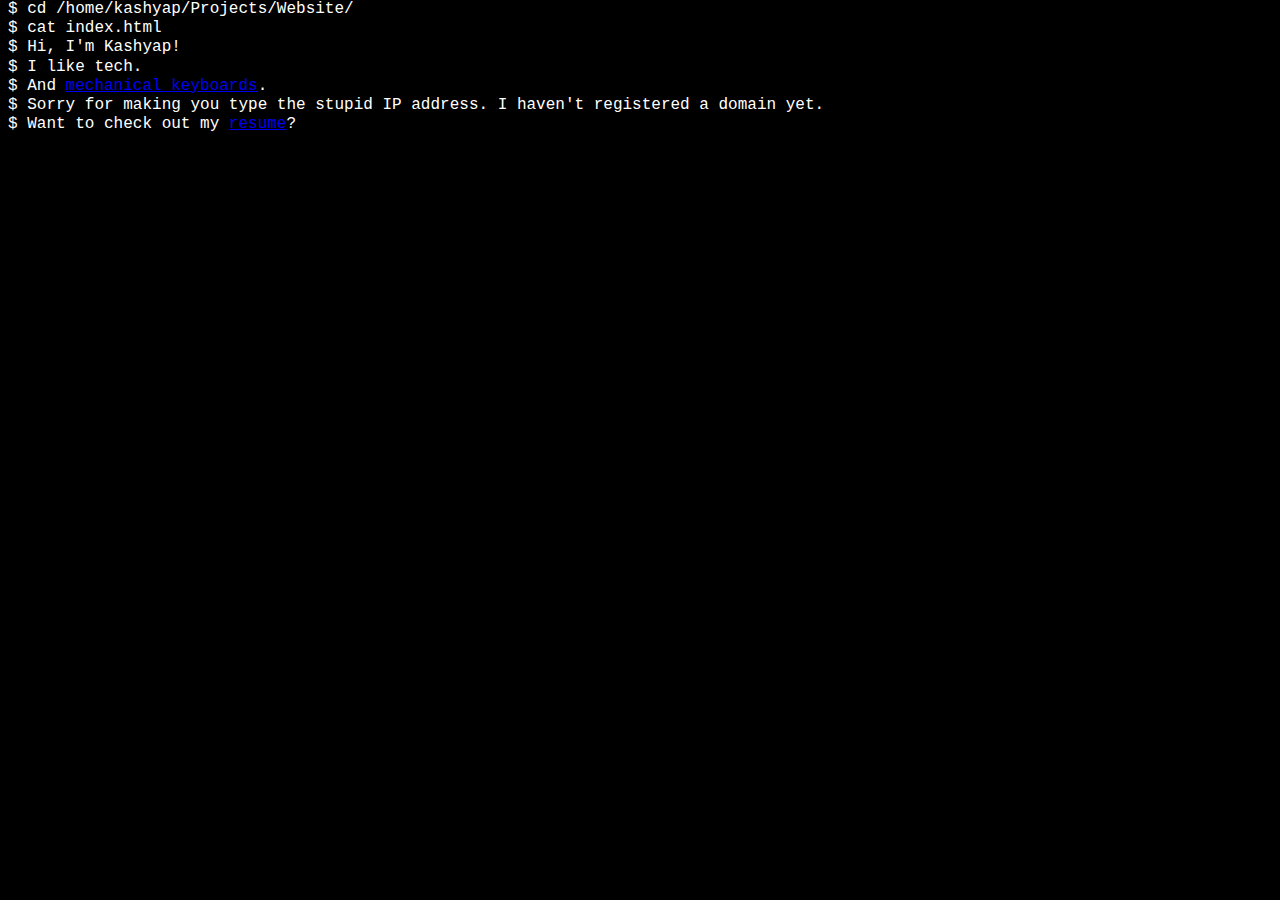
<file: index.html>
<html>

<head>

<title>Hi, I'm Kashyap!</title>
<link type="text/css" rel="stylesheet" href="website_style.css">

</head>

<body>

  <p>$ cd /home/kashyap/Projects/Website/</p>
  <p>$ cat index.html</p>
  <p>$ Hi, I'm Kashyap!</p>
  <p>$ I like tech.</p>
  <p>$ And <a href="https://www.reddit.com/r/MechanicalKeyboards/comments/6hufus/out_of_this_world/">mechanical keyboards</a>.</p>
  <p>$ Sorry for making you type the stupid IP address. I haven't registered a domain yet.</p>
  <p>$ Want to check out my <a href="resume.html">resume</a>?</p>

</body>

</html>
</file>
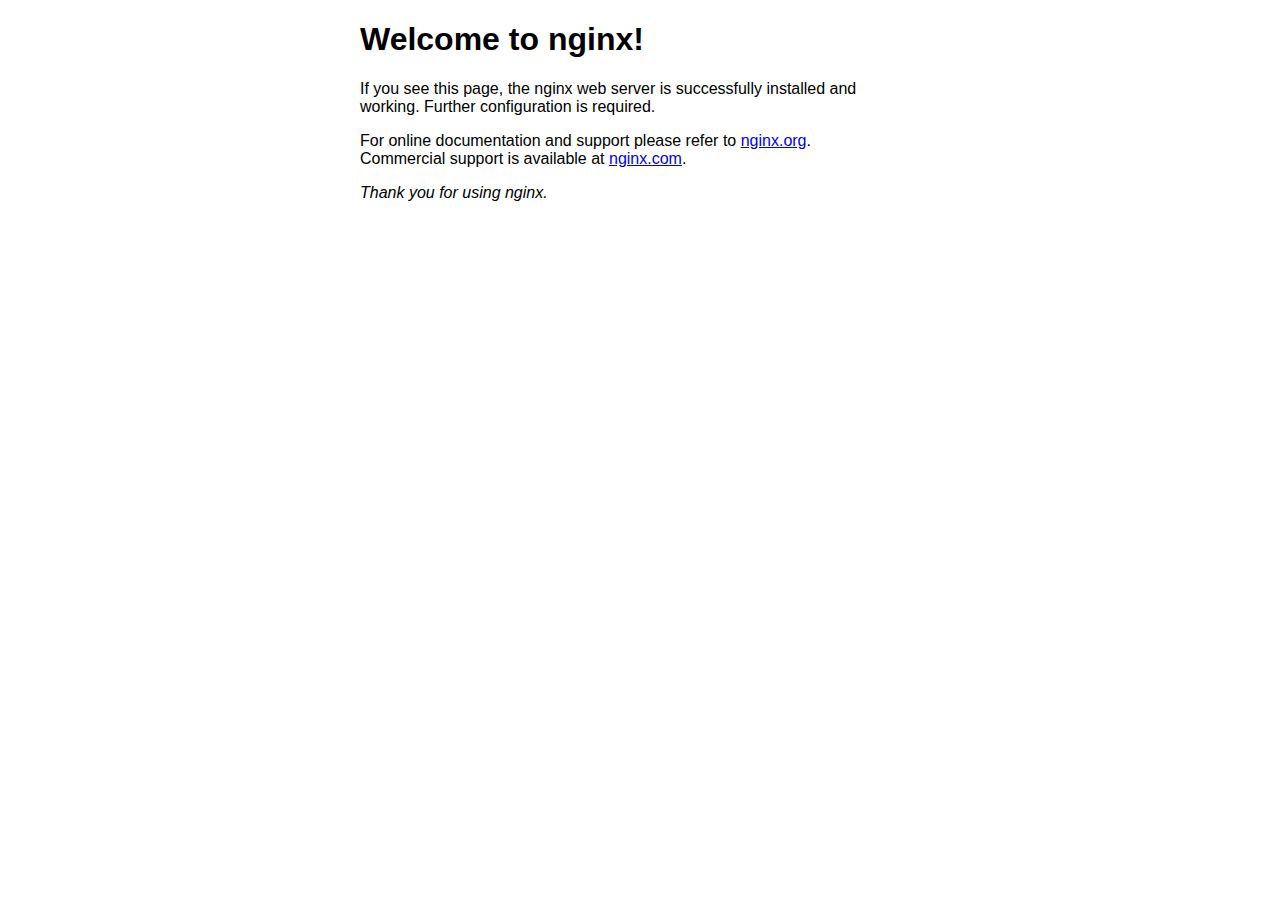
<file: index.nginx-debian.html>
<!DOCTYPE html>
<html>
<head>
<title>Welcome to nginx!</title>
<style>
    body {
        width: 35em;
        margin: 0 auto;
        font-family: Tahoma, Verdana, Arial, sans-serif;
    }
</style>
</head>
<body>
<h1>Welcome to nginx!</h1>
<p>If you see this page, the nginx web server is successfully installed and
working. Further configuration is required.</p>

<p>For online documentation and support please refer to
<a href="http://nginx.org/">nginx.org</a>.<br/>
Commercial support is available at
<a href="http://nginx.com/">nginx.com</a>.</p>

<p><em>Thank you for using nginx.</em></p>
</body>
</html>
</file>
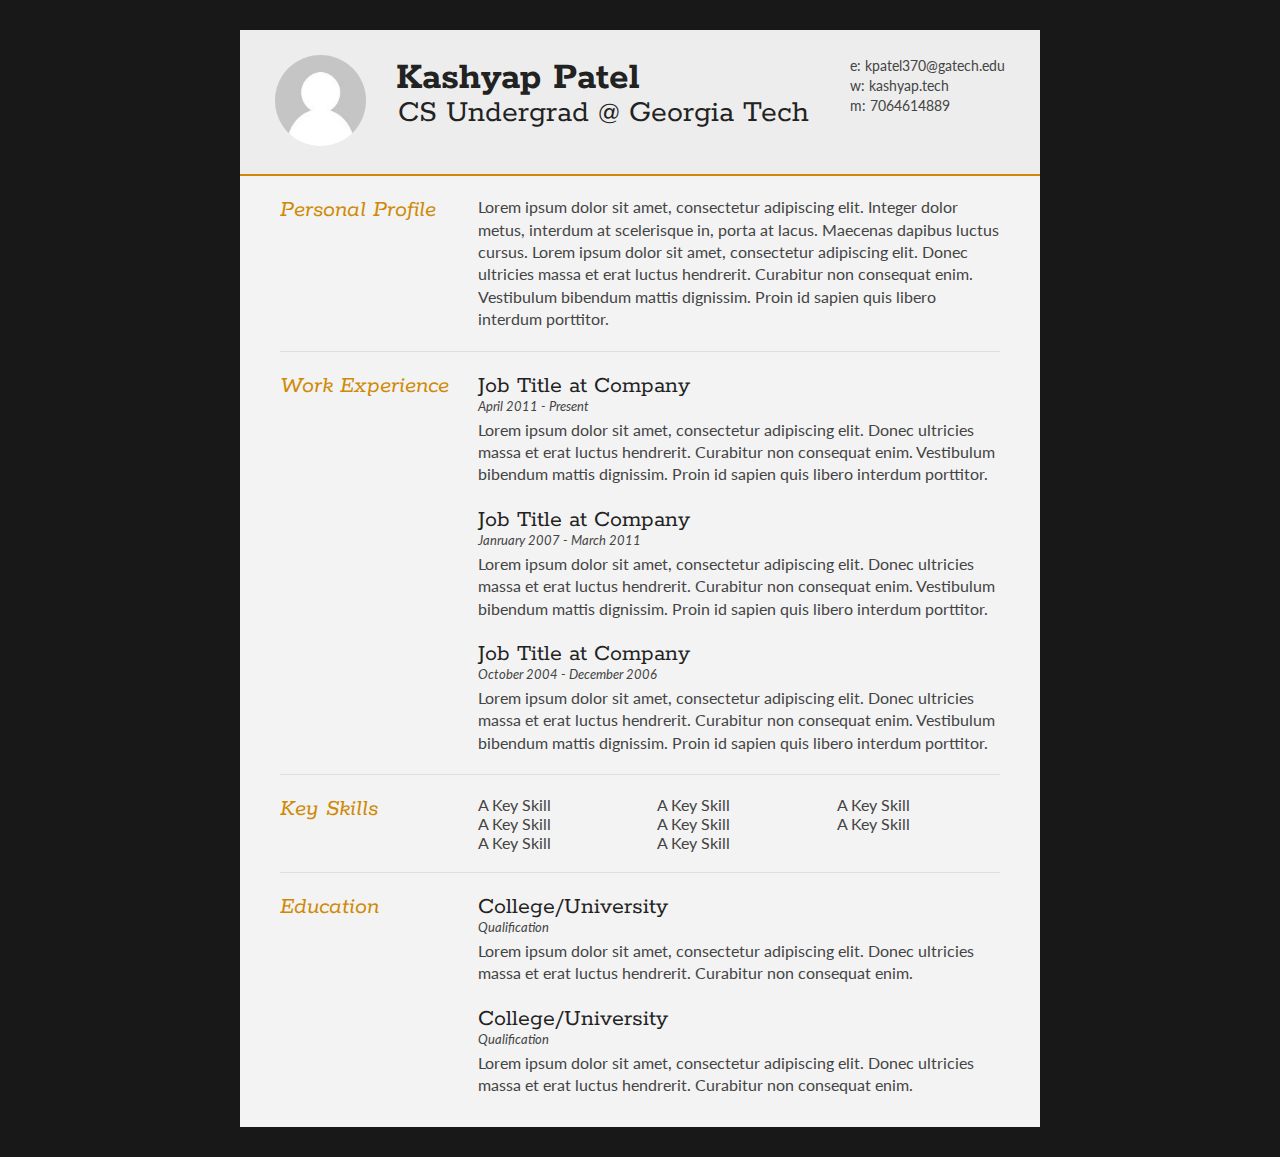
<file: resume.html>
<!DOCTYPE html>
<html>
<head>
<title>Kashyap Patel - Resume</title>

<meta name="viewport" content="width=device-width"/>
<meta name="description" content="The Resume of Kashyap Patel, a Computer Science undergrad at Georgia Tech."/>
<meta charset="UTF-8">

<link type="text/css" rel="stylesheet" href="resume_style.css">
<link href='http://fonts.googleapis.com/css?family=Rokkitt:400,700|Lato:400,300' rel='stylesheet' type='text/css'>

<!--[if lt IE 9]>
<script src="//html5shiv.googlecode.com/svn/trunk/html5.js"></script>
<![endif]-->
</head>
<body id="top">
<div id="cv" class="instaFade">
	<div class="mainDetails">
		<div id="headshot" class="quickFade">
			<img src="headshot.jpg" alt="My face" />
		</div>

		<div id="name">
			<h1 class="quickFade delayTwo">Kashyap Patel</h1>
			<h2 class="quickFade delayThree">CS Undergrad @ Georgia Tech</h2>
		</div>

		<div id="contactDetails" class="quickFade delayFour">
			<ul>
				<li>e: <a href="mailto:kpatel370@gatech.edu" target="_blank">kpatel370@gatech.edu</a></li>
				<li>w: <a href="http://kashyap.tech">kashyap.tech</a></li>
				<li>m: 7064614889</li>
			</ul>
		</div>
		<div class="clear"></div>
	</div>

	<div id="mainArea" class="quickFade delayFive">
		<section>
			<article>
				<div class="sectionTitle">
					<h1>Personal Profile</h1>
				</div>

				<div class="sectionContent">
					<p>Lorem ipsum dolor sit amet, consectetur adipiscing elit. Integer dolor metus, interdum at scelerisque in, porta at lacus. Maecenas dapibus luctus cursus. Lorem ipsum dolor sit amet, consectetur adipiscing elit. Donec ultricies massa et erat luctus hendrerit. Curabitur non consequat enim. Vestibulum bibendum mattis dignissim. Proin id sapien quis libero interdum porttitor.</p>
				</div>
			</article>
			<div class="clear"></div>
		</section>


		<section>
			<div class="sectionTitle">
				<h1>Work Experience</h1>
			</div>

			<div class="sectionContent">
				<article>
					<h2>Job Title at Company</h2>
					<p class="subDetails">April 2011 - Present</p>
					<p>Lorem ipsum dolor sit amet, consectetur adipiscing elit. Donec ultricies massa et erat luctus hendrerit. Curabitur non consequat enim. Vestibulum bibendum mattis dignissim. Proin id sapien quis libero interdum porttitor.</p>
				</article>

				<article>
					<h2>Job Title at Company</h2>
					<p class="subDetails">Janruary 2007 - March 2011</p>
					<p>Lorem ipsum dolor sit amet, consectetur adipiscing elit. Donec ultricies massa et erat luctus hendrerit. Curabitur non consequat enim. Vestibulum bibendum mattis dignissim. Proin id sapien quis libero interdum porttitor.</p>
				</article>

				<article>
					<h2>Job Title at Company</h2>
					<p class="subDetails">October 2004 - December 2006</p>
					<p>Lorem ipsum dolor sit amet, consectetur adipiscing elit. Donec ultricies massa et erat luctus hendrerit. Curabitur non consequat enim. Vestibulum bibendum mattis dignissim. Proin id sapien quis libero interdum porttitor.</p>
				</article>
			</div>
			<div class="clear"></div>
		</section>


		<section>
			<div class="sectionTitle">
				<h1>Key Skills</h1>
			</div>

			<div class="sectionContent">
				<ul class="keySkills">
					<li>A Key Skill</li>
					<li>A Key Skill</li>
					<li>A Key Skill</li>
					<li>A Key Skill</li>
					<li>A Key Skill</li>
					<li>A Key Skill</li>
					<li>A Key Skill</li>
					<li>A Key Skill</li>
				</ul>
			</div>
			<div class="clear"></div>
		</section>


		<section>
			<div class="sectionTitle">
				<h1>Education</h1>
			</div>

			<div class="sectionContent">
				<article>
					<h2>College/University</h2>
					<p class="subDetails">Qualification</p>
					<p>Lorem ipsum dolor sit amet, consectetur adipiscing elit. Donec ultricies massa et erat luctus hendrerit. Curabitur non consequat enim.</p>
				</article>

				<article>
					<h2>College/University</h2>
					<p class="subDetails">Qualification</p>
					<p>Lorem ipsum dolor sit amet, consectetur adipiscing elit. Donec ultricies massa et erat luctus hendrerit. Curabitur non consequat enim.</p>
				</article>
			</div>
			<div class="clear"></div>
		</section>

	</div>
</div>
<script type="text/javascript">
var gaJsHost = (("https:" == document.location.protocol) ? "https://ssl." : "http://www.");
document.write(unescape("%3Cscript src='" + gaJsHost + "google-analytics.com/ga.js' type='text/javascript'%3E%3C/script%3E"));
</script>
<script type="text/javascript">
var pageTracker = _gat._getTracker("UA-3753241-1");
pageTracker._initData();
pageTracker._trackPageview();
</script>
</body>
</html>
</file>
<file: website_style.css>
h1 {
	color: white;
	font-family: courier;
}
h2 {
	color: white;
	font-family: courier;
}
h3 {
	color: white;
	font-family: courier;
}
p {
	color: white;
	font-family: Courier;
	line-height: 20%;
}
body {
	background-color: black;
}
</file>
<file: resume_style.css>
html,body,div,span,object,iframe,h1,h2,h3,h4,h5,h6,p,blockquote,pre,abbr,address,cite,code,del,dfn,em,img,ins,kbd,q,samp,small,strong,sub,sup,var,b,i,dl,dt,dd,ol,ul,li,fieldset,form,label,legend,table,caption,tbody,tfoot,thead,tr,th,td,article,aside,canvas,details,figcaption,figure,footer,header,hgroup,menu,nav,section,summary,time,mark,audio,video {
border:0;
font:inherit;
font-size:100%;
margin:0;
padding:0;
vertical-align:baseline;
}

article,aside,details,figcaption,figure,footer,header,hgroup,menu,nav,section {
display:block;
}

html, body {background: #181818; font-family: 'Lato', helvetica, arial, sans-serif; font-size: 16px; color: #222;}

.clear {clear: both;}

p {
	font-size: 1em;
	line-height: 1.4em;
	margin-bottom: 20px;
	color: #444;
}

#cv {
	width: 90%;
	max-width: 800px;
	background: #f3f3f3;
	margin: 30px auto;
}

.mainDetails {
	padding: 25px 35px;
	border-bottom: 2px solid #cf8a05;
	background: #ededed;
}

#name h1 {
	font-size: 2.5em;
	font-weight: 700;
	font-family: 'Rokkitt', Helvetica, Arial, sans-serif;
	margin-bottom: -6px;
}

#name h2 {
	font-size: 2em;
	margin-left: 2px;
	font-family: 'Rokkitt', Helvetica, Arial, sans-serif;
}

#mainArea {
	padding: 0 40px;
}

#headshot {
	width: 12.5%;
	float: left;
	margin-right: 30px;
}

#headshot img {
	width: 100%;
	height: auto;
	-webkit-border-radius: 50px;
	border-radius: 50px;
}

#name {
	float: left;
}

#contactDetails {
	float: right;
}

#contactDetails ul {
	list-style-type: none;
	font-size: 0.9em;
	margin-top: 2px;
}

#contactDetails ul li {
	margin-bottom: 3px;
	color: #444;
}

#contactDetails ul li a, a[href^=tel] {
	color: #444; 
	text-decoration: none;
	-webkit-transition: all .3s ease-in;
	-moz-transition: all .3s ease-in;
	-o-transition: all .3s ease-in;
	-ms-transition: all .3s ease-in;
	transition: all .3s ease-in;
}

#contactDetails ul li a:hover { 
	color: #cf8a05;
}


section {
	border-top: 1px solid #dedede;
	padding: 20px 0 0;
}

section:first-child {
	border-top: 0;
}

section:last-child {
	padding: 20px 0 10px;
}

.sectionTitle {
	float: left;
	width: 25%;
}

.sectionContent {
	float: right;
	width: 72.5%;
}

.sectionTitle h1 {
	font-family: 'Rokkitt', Helvetica, Arial, sans-serif;
	font-style: italic;
	font-size: 1.5em;
	color: #cf8a05;
}

.sectionContent h2 {
	font-family: 'Rokkitt', Helvetica, Arial, sans-serif;
	font-size: 1.5em;
	margin-bottom: -2px;
}

.subDetails {
	font-size: 0.8em;
	font-style: italic;
	margin-bottom: 3px;
}

.keySkills {
	list-style-type: none;
	-moz-column-count:3;
	-webkit-column-count:3;
	column-count:3;
	margin-bottom: 20px;
	font-size: 1em;
	color: #444;
}

.keySkills ul li {
	margin-bottom: 3px;
}

@media all and (min-width: 602px) and (max-width: 800px) {
	#headshot {
		display: none;
	}
	
	.keySkills {
	-moz-column-count:2;
	-webkit-column-count:2;
	column-count:2;
	}
}

@media all and (max-width: 601px) {
	#cv {
		width: 95%;
		margin: 10px auto;
		min-width: 280px;
	}
	
	#headshot {
		display: none;
	}
	
	#name, #contactDetails {
		float: none;
		width: 100%;
		text-align: center;
	}
	
	.sectionTitle, .sectionContent {
		float: none;
		width: 100%;
	}
	
	.sectionTitle {
		margin-left: -2px;
		font-size: 1.25em;
	}
	
	.keySkills {
		-moz-column-count:2;
		-webkit-column-count:2;
		column-count:2;
	}
}

@media all and (max-width: 480px) {
	.mainDetails {
		padding: 15px 15px;
	}
	
	section {
		padding: 15px 0 0;
	}
	
	#mainArea {
		padding: 0 25px;
	}

	
	.keySkills {
	-moz-column-count:1;
	-webkit-column-count:1;
	column-count:1;
	}
	
	#name h1 {
		line-height: .8em;
		margin-bottom: 4px;
	}
}

@media print {
    #cv {
        width: 100%;
    }
}

@-webkit-keyframes reset {
	0% {
		opacity: 0;
	}
	100% {
		opacity: 0;
	}
}

@-webkit-keyframes fade-in {
	0% {
		opacity: 0;
	}
	40% {
		opacity: 0;
	}
	100% {
		opacity: 1;
	}
}

@-moz-keyframes reset {
	0% {
		opacity: 0;
	}
	100% {
		opacity: 0;
	}
}

@-moz-keyframes fade-in {
	0% {
		opacity: 0;
	}
	40% {
		opacity: 0;
	}
	100% {
		opacity: 1;
	}
}

@keyframes reset {
	0% {
		opacity: 0;
	}
	100% {
		opacity: 0;
	}
}

@keyframes fade-in {
	0% {
		opacity: 0;
	}
	40% {
		opacity: 0;
	}
	100% {
		opacity: 1;
	}
}

.instaFade {
    -webkit-animation-name: reset, fade-in;
    -webkit-animation-duration: 1.5s;
    -webkit-animation-timing-function: ease-in;
	
	-moz-animation-name: reset, fade-in;
    -moz-animation-duration: 1.5s;
    -moz-animation-timing-function: ease-in;
	
	animation-name: reset, fade-in;
    animation-duration: 1.5s;
    animation-timing-function: ease-in;
}

.quickFade {
    -webkit-animation-name: reset, fade-in;
    -webkit-animation-duration: 2.5s;
    -webkit-animation-timing-function: ease-in;
	
	-moz-animation-name: reset, fade-in;
    -moz-animation-duration: 2.5s;
    -moz-animation-timing-function: ease-in;
	
	animation-name: reset, fade-in;
    animation-duration: 2.5s;
    animation-timing-function: ease-in;
}
 
.delayOne {
	-webkit-animation-delay: 0, .5s;
	-moz-animation-delay: 0, .5s;
	animation-delay: 0, .5s;
}

.delayTwo {
	-webkit-animation-delay: 0, 1s;
	-moz-animation-delay: 0, 1s;
	animation-delay: 0, 1s;
}

.delayThree {
	-webkit-animation-delay: 0, 1.5s;
	-moz-animation-delay: 0, 1.5s;
	animation-delay: 0, 1.5s;
}

.delayFour {
	-webkit-animation-delay: 0, 2s;
	-moz-animation-delay: 0, 2s;
	animation-delay: 0, 2s;
}

.delayFive {
	-webkit-animation-delay: 0, 2.5s;
	-moz-animation-delay: 0, 2.5s;
	animation-delay: 0, 2.5s;
}
</file>
